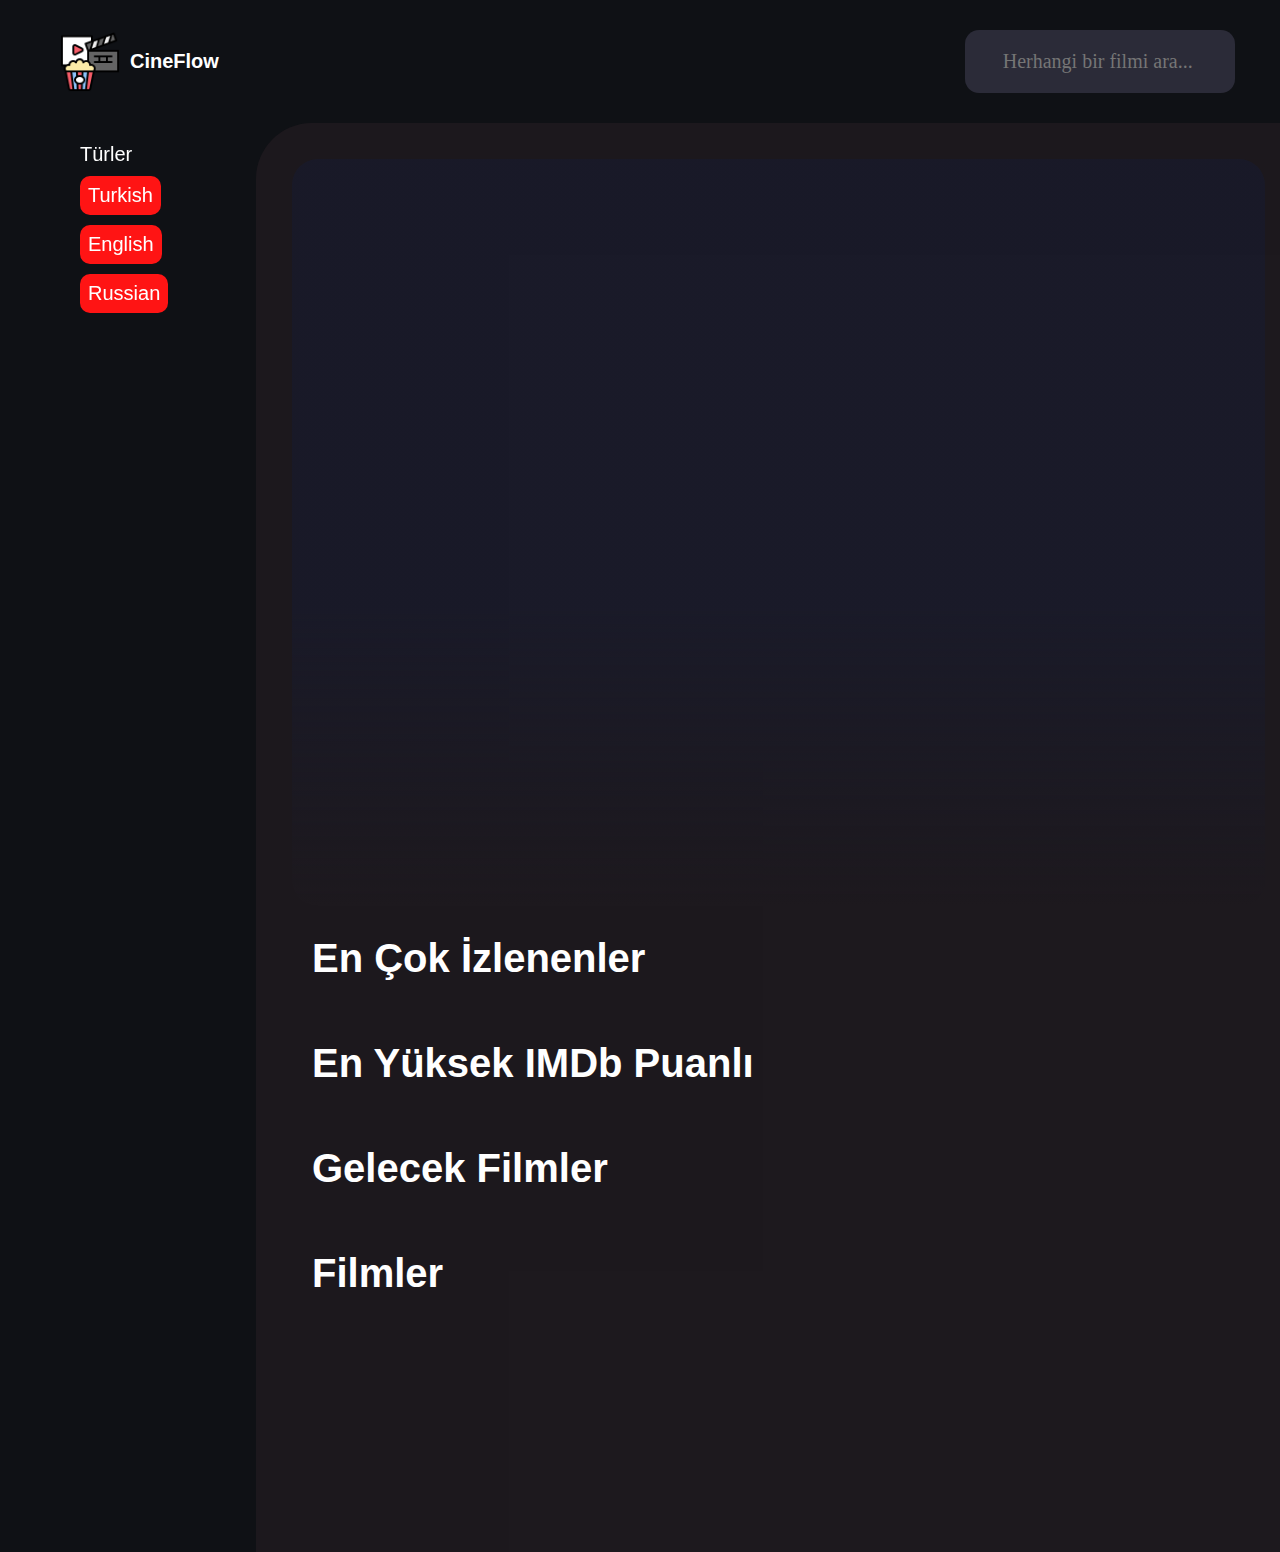
<file: index.html>
<!DOCTYPE html>
<html lang="en">
  <head>
    <meta charset="UTF-8" />
    <meta name="viewport" content="width=device-width, initial-scale=1.0" />
    <link rel="stylesheet" href="HomePage/style.css" />
    <link rel="icon" href="images/theater.png" type="image/x-icon" />
    <link
      rel="stylesheet"
      href="https://cdnjs.cloudflare.com/ajax/libs/font-awesome/6.5.1/css/all.min.css"
      integrity="sha512-DTOQO9RWCH3ppGqcWaEA1BIZOC6xxalwEsw9c2QQeAIftl+Vegovlnee1c9QX4TctnWMn13TZye+giMm8e2LwA=="
      crossorigin="anonymous"
      referrerpolicy="no-referrer"
    />

    <link
      rel="stylesheet"
      href="https://cdn.jsdelivr.net/npm/swiper@11/swiper-bundle.min.css"
    />

    <title>CineFlow | Film izlə | Serial izlə</title>
  </head>
  <body>
    <div class="header">
      <div class="logo">
        <a href="index.html">
          <img src="images/theater.png" alt="" srcset="" />
          <p>CineFlow</p></a
        >
      </div>
      <div class="search">
        <ul class="search__result"></ul>
        <i class="fa-solid fa-magnifying-glass"></i
        ><input
          autocomplete="off"
          placeholder="Search any movies..."
          type="text"
          name=""
          id="search"
          class="search__input"
        />
      </div>
    </div>
    <div class="main">
      <button class="menu-btn">☰</button>
      <div class="genre">
        <h1 class="genre_h1"></h1>
        <ul class="genre_ul"></ul>
        <ul class="language"></ul>
      </div>
      <div class="movie_main">
        <div class="slider">
          <div class="swiper width mySwiper">
            <div class="swiper-wrapper slider_add"></div>
            <div class="swiper-button-next"></div>
            <div class="swiper-button-prev"></div>
            
          </div>
        </div>

        <div class="genres_movies">
          <h1 class="most_h1 h1"></h1>

          <div class="most_watched">
            <div class="swiper mySwiper_most_watched">
              <div class="swiper-wrapper add_most_watcher"></div>
            </div>
          </div>
          <h1 class="imdb_h1 h1"></h1>

          <div class="most_watched">
            <div class="swiper mySwiper_most_watched">
              <div class="swiper-wrapper add_imdb"></div>
            </div>
          </div>
          <h1 class="upcomming_h1 h1"></h1>

          <div class="most_watched">
            <div class="swiper mySwiper_most_watched">
              <div class="swiper-wrapper add_upcomming"></div>
            </div>
          </div>
        </div>
        <h1 class="genre_movies_title h1"></h1>
        <div class="movies"></div>
        <ul class="pagination"></ul>
      </div>
    </div>
    

    <script src="https://cdn.jsdelivr.net/npm/swiper@11/swiper-bundle.min.js"></script>

    <script src="HomePage/appSwiper.js"></script>
    <script src="HomePage/app.js"></script>
  </body>
</html>
</file>
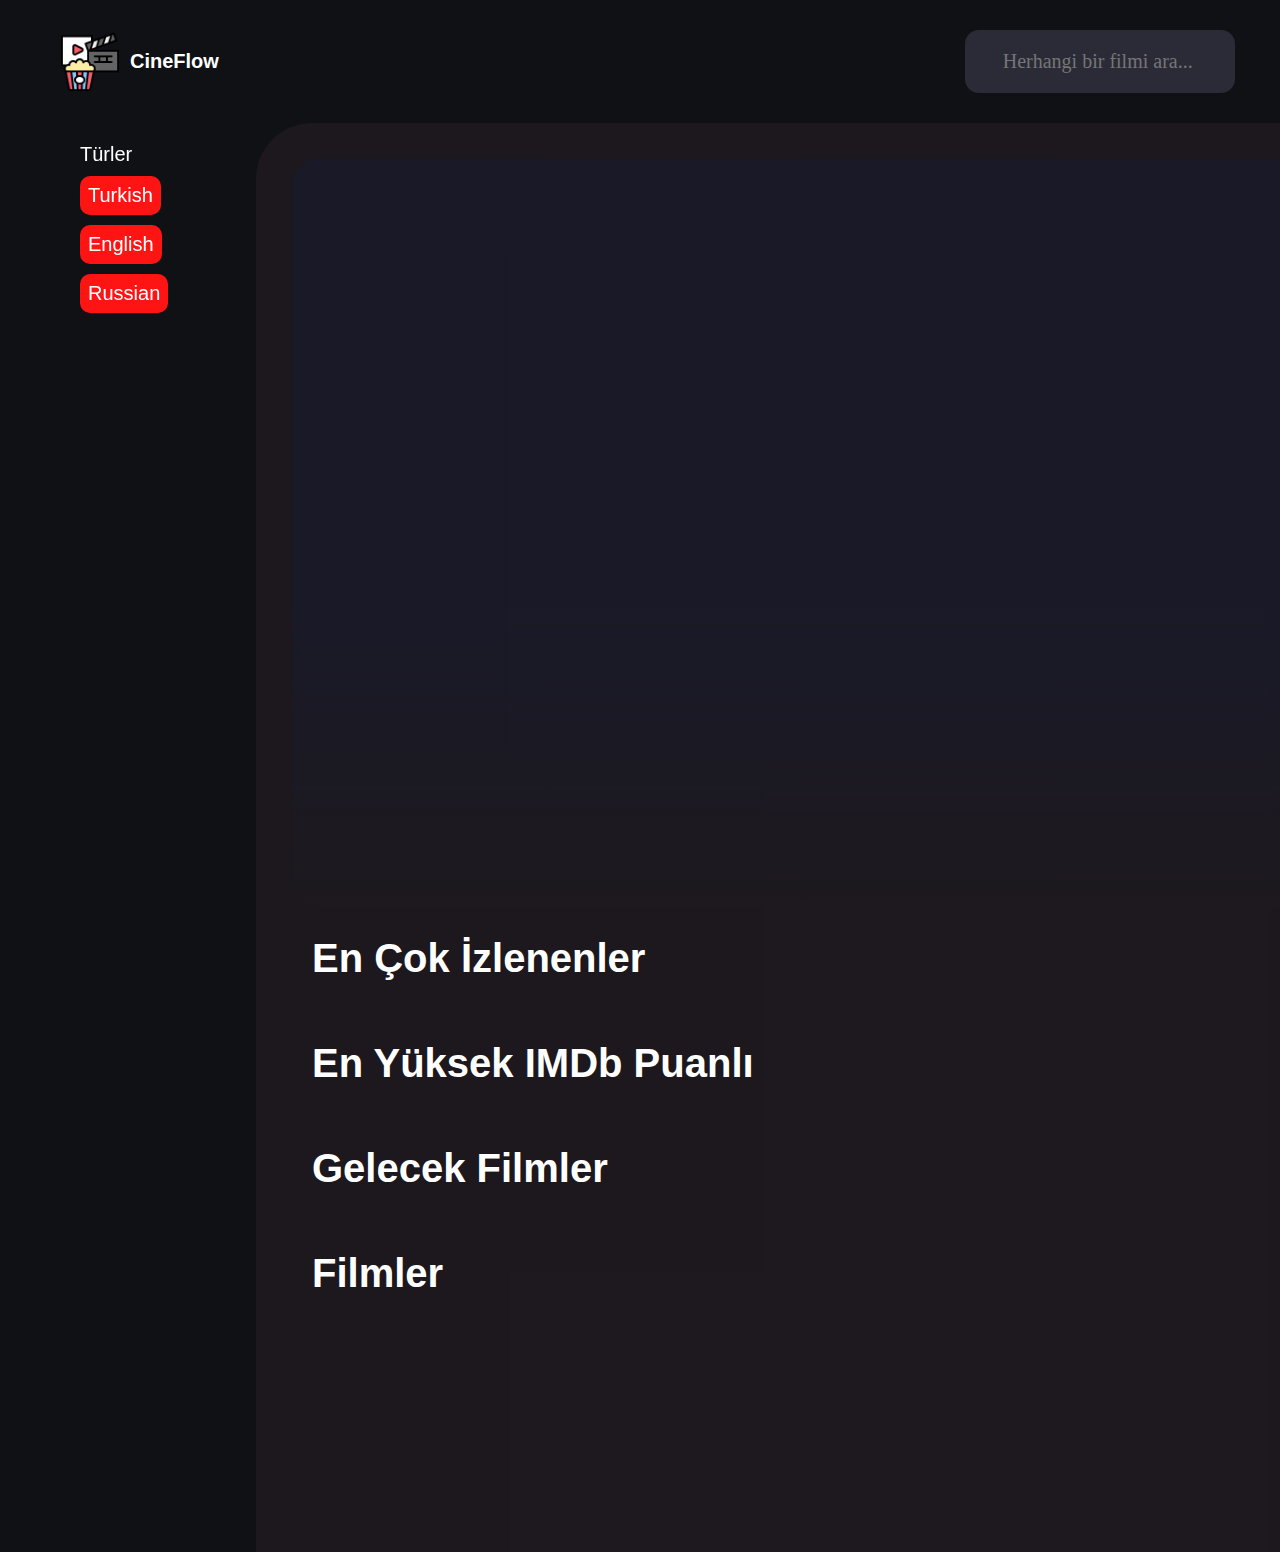
<file: HomePage/index.html>
<!DOCTYPE html>
<html lang="en">
  <head>
    <meta charset="UTF-8" />
    <meta name="viewport" content="width=device-width, initial-scale=1.0" />
    <link rel="stylesheet" href="style.css" />
    <link rel="icon" href="../images/theater.png" type="image/x-icon" />
    <link
      rel="stylesheet"
      href="https://cdnjs.cloudflare.com/ajax/libs/font-awesome/6.5.1/css/all.min.css"
      integrity="sha512-DTOQO9RWCH3ppGqcWaEA1BIZOC6xxalwEsw9c2QQeAIftl+Vegovlnee1c9QX4TctnWMn13TZye+giMm8e2LwA=="
      crossorigin="anonymous"
      referrerpolicy="no-referrer"
    />

    <link
      rel="stylesheet"
      href="https://cdn.jsdelivr.net/npm/swiper@11/swiper-bundle.min.css"
    />

    <title>CineFlow | Film izlə | Serial izlə</title>
  </head>
  <body>
    <div class="header">
      <div class="logo">
        <a href="../HomePage/index.html">
          <img src="../images/theater.png" alt="" srcset="" />
          <p>CineFlow</p></a
        >
      </div>
      <div class="search">
        <ul class="search__result"></ul>
        <i class="fa-solid fa-magnifying-glass"></i
        ><input
          autocomplete="off"
          placeholder="Search any movies..."
          type="text"
          name=""
          id="search"
          class="search__input"
        />
      </div>
    </div>
    <div class="main">
      <div class="genre">
        <h1 class="genre_h1"></h1>
        <ul class="genre_ul"></ul>
        <ul class="language">
      </div>
      <div class="movie_main">
        <div class="slider">
          <div class="swiper mySwiper">
            <div class="swiper-wrapper slider_add"></div>
            <div class="swiper-button-next"></div>
            <div class="swiper-button-prev"></div>
          </div>
        </div>

        <div class="genres_movies">
          <h1 class="most_h1 h1"></h1>

          <div class="most_watched">
            <div class="swiper mySwiper_most_watched">
              <div class="swiper-wrapper add_most_watcher"></div>
            </div>
          </div>
          <h1 class="imdb_h1 h1"></h1>

          <div class="most_watched">
            <div class="swiper mySwiper_most_watched">
              <div class="swiper-wrapper add_imdb"></div>
            </div>
          </div>
          <h1 class="upcomming_h1 h1"></h1>

          <div class="most_watched">
            <div class="swiper mySwiper_most_watched">
              <div class="swiper-wrapper add_upcomming"></div>
            </div>
          </div>
        </div>
        <h1 class="genre_movies_title h1"></h1>
        <div class="movies"></div>
        <ul class="pagination"></ul>
      </div>
    </div>

    <script src="https://cdn.jsdelivr.net/npm/swiper@11/swiper-bundle.min.js"></script>

    <script src="appSwiper.js"></script>
    <script src="app.js"></script>
  </body>
</html>
</file>
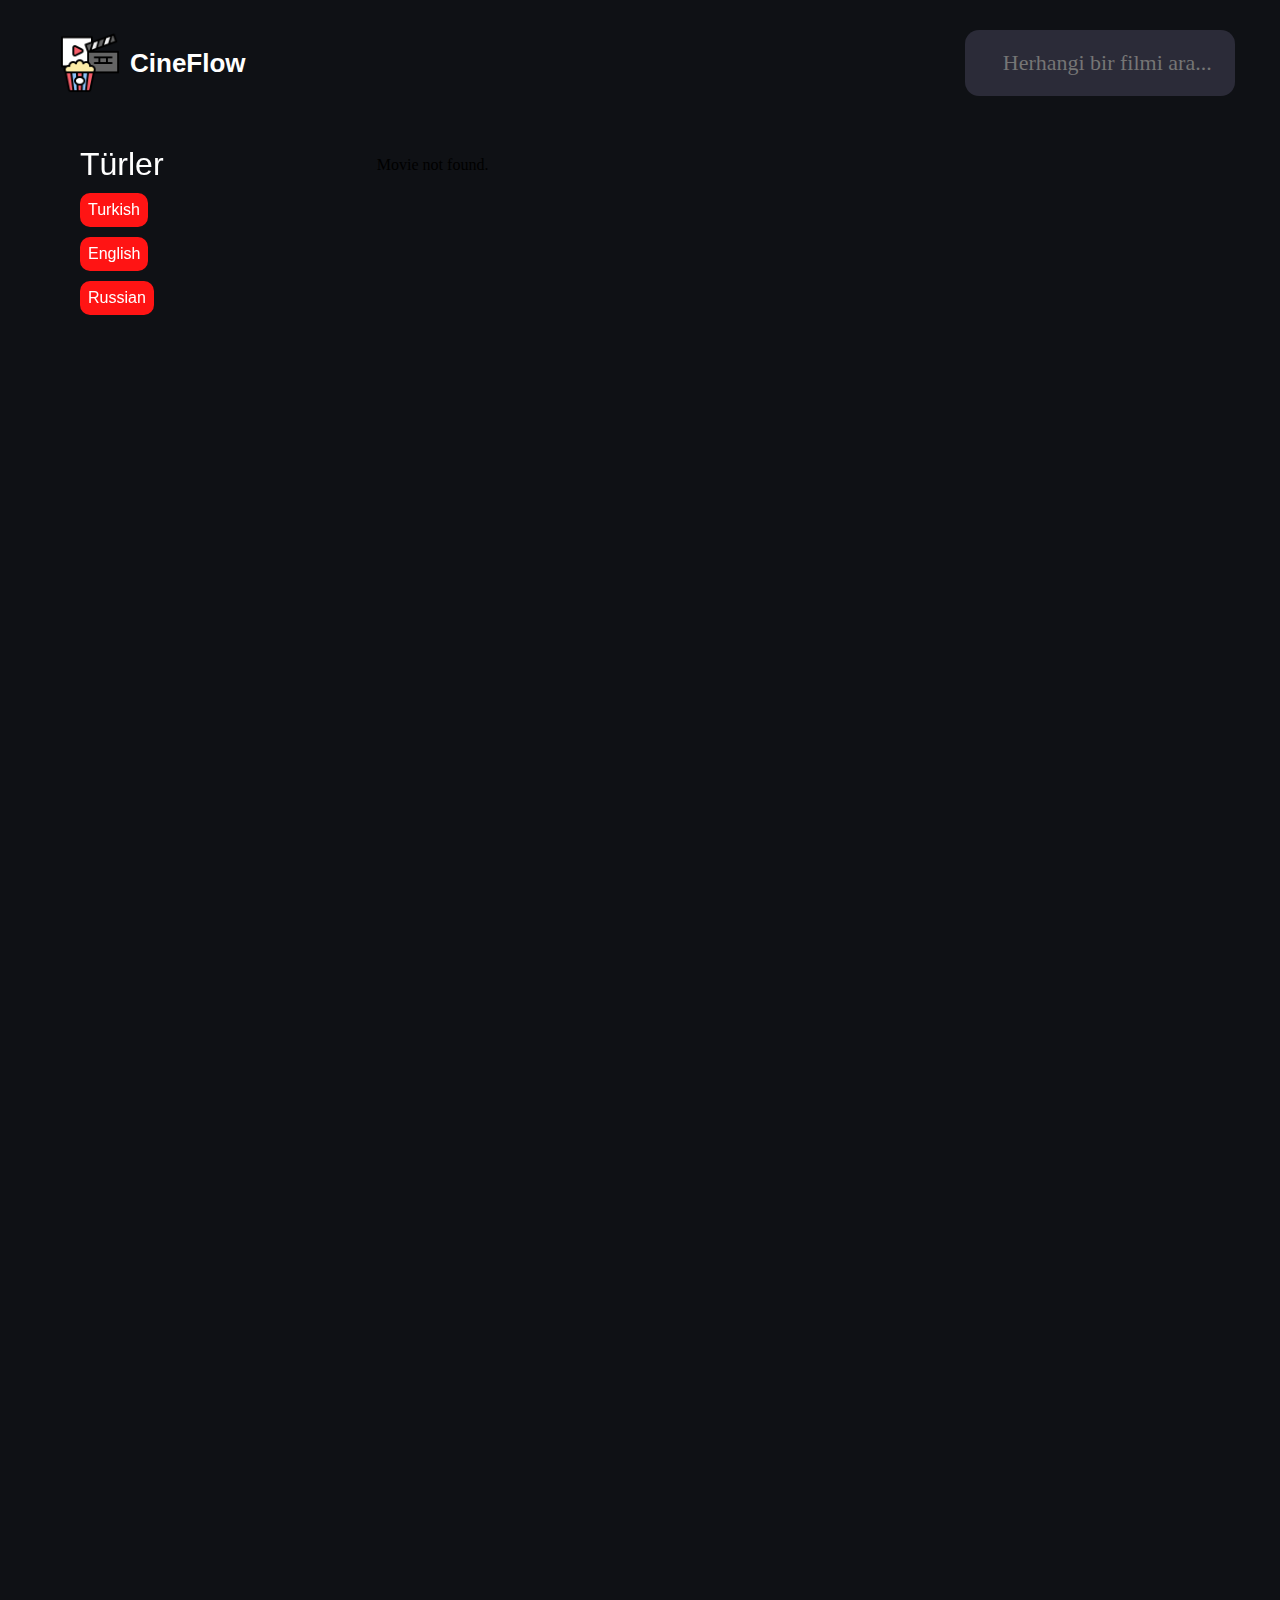
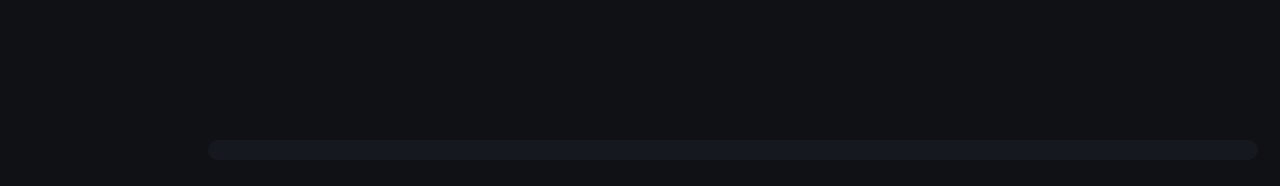
<file: DetailPage/detail.html>
<!DOCTYPE html>
<html lang="en">
  <head>
    <meta charset="UTF-8" />
    <meta name="viewport" content="width=device-width, initial-scale=1.0" />
    <link rel="stylesheet" href="detail.css" />
    <link rel="icon" class="head_icon" href="../images/theater.png" />
    <link
      rel="stylesheet"
      href="https://cdn.jsdelivr.net/npm/swiper@11/swiper-bundle.min.css"
    />

    <title>FILMIN ADI | CineFlow | Film izlə | Serial izlə</title>
  </head>
  <body>
    <div class="header">
      <div class="logo">
        <a href="../index.html">
          <img src="../images/theater.png" alt="" srcset="" />
          <p>CineFlow</p></a
        >
      </div>
      <div class="search">
        <ul class="search__result"></ul>
        <i class="fa-solid fa-magnifying-glass"></i
        ><input
          autocomplete="off"
          placeholder="Search any movies..."
          type="text"
          name=""
          id="search"
          class="search__input"
        />
      </div>
    </div>
    <div class="main">
      <button class="menu-btn">☰</button>
      <div class="genre">
        <h1></h1>
        <ul class="genre_ul"></ul>
        <ul class="language"></ul>
      </div>
      <div class="detail_movie">
        <div class="movie_detail"></div>
      </div>
      <div class="genre_generation">
      </div>
    </div>
    <div class="swiper mySwiper position_a">
      <div class="swiper-wrapper add_also_movie"></div>
    </div>

    <ul class="pagination"></ul>

    <script src="detail.js"></script>
    <script src="https://cdn.jsdelivr.net/npm/swiper@11/swiper-bundle.min.js"></script>

    <!-- Initialize Swiper -->
    <script>
    var swiper = new Swiper(".mySwiper", {
  spaceBetween: 10,
  pagination: {
    el: ".swiper-pagination",
    clickable: true,
  },
  breakpoints: {
    320: { // Mobil ekranlar
      slidesPerView: 1,
    },
    768: { // Planşetlər
      slidesPerView: 2,
    },
    1024: { // Kompüterlər
      slidesPerView: 4,
    },
  },
});

    </script>
  </body>
</html>
</file>
<file: HomePage/style.css>
* {
  margin: 0;
  padding: 0;
  box-sizing: border-box;
  text-decoration: none;
  list-style: none;
}
html {
  scroll-behavior: smooth;
}
body {
  background-color: #0f1115;
  position: relative;
  padding-left: 60px;
}
.header {
  display: flex;
  justify-content: space-between;
  align-items: center;
  background-color: inherit;
  width: 100%;
  padding: 0 45px 0 0;
  margin: 30px 0;
}
.logo {
  display: flex;
  align-items: center;
  justify-content: center;
}
.logo img {
  height: 60px;
}
.logo a {
  color: #fff;
  height: 60px;
  font-size: 26px;
  display: flex;
  justify-content: center;
  align-items: center;
}
.logo a p {
  font-family: Verdana, Geneva, Tahoma, sans-serif;
  font-weight: 600;
  margin-left: 10px;
}
.search {
  display: flex;
  align-items: center;
  border-radius: 14px;
  background-color: rgb(43, 43, 56);
  margin-left: 20px;
  padding: 20px 25px;
  width: 23%;
  position: relative;
}
.search__result {
  border-radius: 15px;
  position: absolute;
  width: 100%;
  top: 100%;
  left: 0;
  background-color: rgb(43, 43, 56);
  display: flex;
  flex-direction: column;
  gap: 5px;
  max-height: 600px;
  overflow: auto;
  z-index: 9999;
  box-shadow: inset 0 0 25px 0 #54364073, 0 0 25px 0 #5436409a;
}
.search_img {
  width: 75px;
  height: 75px;
  border-radius: 15%;
  margin: 10px;
}
.search__result li {
  padding: 5px;
  display: flex;
  cursor: pointer;
  align-items: center;
  color: #fff;
  font-family: "Segoe UI", Tahoma, Geneva, Verdana, sans-serif;
  border-radius: 15px;
  transition: all 0.5s ease;
}
.search__result li:hover {
  background-color: #5436409a;
  transition: all 0.5s ease;
}

.search input {
  border: none;
  outline: none;
  background-color: inherit;
  color: rgba(255, 255, 255, 0.527);
  font-family: Cambria, Cochin, Georgia, Times, "Times New Roman";
  font-size: 22px;
  padding-left: 8px;
  font-weight: 300;
  max-width: 100%;
}
.search i {
  color: rgba(255, 255, 255, 0.26);
  font-size: 20px;
  margin-right: 5px;
}

.main {
  display: flex;
  justify-content: space-between;
  align-items: Start;
}
.genre {
  font-family: "Segoe UI", Tahoma, Geneva, Verdana, sans-serif;
  background-color: inherit;
  padding: 20px;
  color: #fff;
  position: sticky;
  top: 0;
  left: 0;
  width: 250px;
  max-height: 100vh; /* Maksimum hündürlük */
  overflow-y: auto; /* Şaquli scroll aktiv edilir */
  transition: height 0.3s ease; /* Yüksekliği animasyonla değiştir */
}

/* Scrollbar dizaynı */
.genre::-webkit-scrollbar {
  width: 0px;
}

.genre::-webkit-scrollbar-thumb {
  background: rgba(168, 168, 168, 0.5);
  border-radius: 8px;
}

.genre::-webkit-scrollbar-thumb:hover {
  background: rgba(75, 54, 54, 0.8);
}

.genre h1 {
  font-weight: 500;
}
.movie_main {
  background-color: #54364034;
  /* background-image: url(images/slider-banner.jpg); */
  background-repeat: no-repeat;
  background-size: cover;
  background-position: center;
  border-top-left-radius: 56px;
  padding: 36px 0px 36px 36px;
  width: 80vw;
}

.genre_li {
  color: #fff;
  margin: 8px 0;
  font-size: 24px;
  font-family: Verdana, Geneva, Tahoma;
  font-weight: 100;
}
.genre_ul a {
  color: rgba(128, 128, 128, 0.24);
  transition: all 0.7s ease;
}

.genre_ul a:hover {
  color: rgb(255, 255, 255);
}

/* Scrollbar genişliğini ayarla */
::-webkit-scrollbar {
  width: 10px; /* Dikey scroll */
  height: 16px; /* Yatay scroll */
  border-radius: 8px;
  /* transition: ease 0.3s ease-in-out; */
}

/* Scrollbar arka planına resim ekle */
::-webkit-scrollbar-track {
  border-radius: 8px;
  background-color: #54364034;
  /* background: url("your-image-url.jpg") no-repeat center center; */
  background-size: cover; /* Resmin tamamını göster */
}

/* Scrollbar'ın kaydırma çubuğu */
::-webkit-scrollbar-thumb {
  background: rgba(168, 168, 168, 0.5); /* Kaydırma çubuğu rengi */
  border-radius: 8px;
}

/* Kaydırma çubuğuna hover efekti */
::-webkit-scrollbar-thumb:hover {
  border-radius: 8px;
  background: rgba(75, 54, 54, 0.8);
}

/* ________________________________________________________ */

.movies {
  display: grid;
  grid-template-columns: repeat(auto-fit, minmax(min(270px, 100%), 1fr));
  margin: 60px 0;
}
.movie {
  width: 90%;
  overflow: hidden;
  display: flex;
  justify-content: center;
  align-items: center;
  color: #fff;
  /* margin: 10px; */
  font-family: "Franklin Gothic Medium", "Arial Narrow", Arial, sans-serif,
    Geneva, Tahoma, sans-serif;
  background-color: rgba(43, 43, 56, 0);
  transition: all 0.5s ease;
}
.movie:hover {
  transition: all 0.5s ease;
  background-color: rgba(43, 43, 56, 0.5);
  border-radius: 26px;
  filter: drop-shadow();
}

.movie_image {
  width: 276px;
  height: 415px;
  object-fit: cover;
  border-radius: 26px;
}
.movie_title {
  color: #fff;
  font-size: 20px;
  font-family: Verdana, Geneva, Tahoma, sans-serif;
  padding: 0 10px;
  margin-top: 10px;
}
.movie_info {
  display: flex;
  justify-content: space-between;
  align-items: center;
  margin: 14px 0;
  padding: 0 10px;
  color: hsla(0, 0%, 100%, 0.504);
}

.movie_info > p {
  background-color: #ffffff1c;
  padding: 4px;
  border-radius: 6px;
  margin-top: 6px;
  font-size: 16px;
  font-weight: 100;
  font-style: normal;
}
.movie_info i {
  display: flex;
  justify-content: center;
  align-items: center;
  font-size: 25px;
  font-weight: 100;
  font-style: normal;
}
.movie_info i p {
  margin-top: 8px;
  font-weight: 100;
  font-style: normal;
}

.mySwiper {
  width: 80vw;
  height: 83vh;
  border-radius: 26px;
  position: relative;
}
.swiper-wrapper {
  background: linear-gradient(
    180deg,
    rgba(18, 31, 72, 0.259) 60%,
    #1d191e 100%
  );
}
.none {
  display: none !important;
}
.mySwiper img {
  width: 100%;
  height: 100%;
  object-fit: cover;
  border-radius: 26px;
  position: absolute;
  top: 0;
  left: 0;
  z-index: -1;
}

.swiper-slide a h1 {
  color: #fff;
}
.swiper-slide a p {
  color: #fff;
}
.swiper-slide button {
  text-decoration: none;
  color: #fff;
}

button {
  background-color: #ff1414;
  border: none;
  border-radius: 10px;
  padding: 8px;
  margin-top: 10px;
  font-size: 16px;
  color: #fff;
  cursor: pointer;
}

.most_watched {
  display: block;
}
.h1 {
  font-family: "Trebuchet MS", "Lucida Sans Unicode", "Lucida Grande",
    "Lucida Sans", Arial, sans-serif, Times, serif;
  font-style: normal;
  font-size: 32px;
  color: #fff;
  margin: 30px 0 30px 20px !important;
  width: 75vw;
}
.most_h1 {
  font-family: "Trebuchet MS", "Lucida Sans Unicode", "Lucida Grande",
    "Lucida Sans", Arial, sans-serif, Times, serif;
  font-style: normal;
  font-size: 32px;
  color: #fff;
  margin: 30px;
}
.mySwiper_most_watched .swiper-wrapper .swiper-slide {
  /* background: linear-gradient(
    180deg,
    rgba(50, 0, 252, 0.5) 0%,
    rgba(0, 0, 0, 0.098) 90%,
    rgba(0, 0, 0, 0) 100%
  ); */
  max-width: 95% !important;
  border-radius: 18px;
}

.btn {
  background-color: #ff1414;
  border: none;
  padding: 18px 60px;
  border-radius: 10px;
  margin-top: 40px;
  font-size: 24px;
  font-family: Verdana, Geneva, Tahoma, sans-serif;
  font-weight: 100;
}
.btn i {
  margin-right: 20px;
}
.slider {
  width: 76vw;
  height: 83vh;
  border-radius: 26px;
  position: relative;
}
.width {
  width: 100%;
}
.main_slider_background h1 {
  color: #fff;
  font-size: 70px;
  font-family: Verdana, Geneva, Tahoma, sans-serif;
  font-weight: 600;
}
.main_slider_text {
  margin: 200px 0 0 80px;
  font-family: "Segoe UI", Tahoma, Geneva, Verdana, sans-serif;
  z-index: 999 !important;
  text-shadow: #000000 2px 2px 2px;
}
.main_slider_text div {
  display: flex;
  align-items: center;
  text-shadow: #000000 0px 1px 1px;
  font-size: 24px;
  font-weight: 100;
}

.main_slider_text div p {
  font-size: 20px;
  font-family: Verdana, Geneva, Tahoma, sans-serif;
  font-weight: 100;
  text-shadow: #000000 1px 1px 2px;
  margin: 50px 0;
}
.main_slider_text > p {
  margin-top: 10px;
  font-size: 20px;
  color: #ffffffaf !important;
  width: 50%;
  text-shadow: #ffffff 2px 2px px !important ;
}
.main_slider_text div pre {
  border: 1px solid #00000065;
  margin: 0 10px;
  border-radius: 4px;
  color: #fff;
  background-color: #85858586;
  padding: 2px;
}
.pagination {
  display: flex;
  justify-content: center;
  align-items: center;
  gap: 10px;
  margin-bottom: 100px;
  max-width: 95%;
}
.pagination li {
  border: 1px solid #ffffff1a;
  border-radius: 20%;
  padding: 7px;
  cursor: pointer;
  color: rgba(255, 166, 0, 0.384);
}
.pagination li.active {
  background-color: rgba(255, 166, 0, 0.384);
  color: #fff;
}
.pagination li:hover {
  background-color: rgba(255, 255, 255, 0.384);
  color: #fff;
  transition: all 0.5s ease;
}
.mySwiper_most_watched {
  width: 80vw;
  /* height: 400px; */
}
.most_watcher_image {
  object-fit: cover;
  height: 371px;
}
.most_watcher_slide {
  width: 100%;
  height: 100%;
  object-fit: cover;
}
.most_watcher_slide img {
  width: 100%;
  /* height: 300px; */
  object-fit: cover;
  border-radius: 20px;
}
.most_watcher_title {
  font-family: "Trebuchet MS", "Lucida Sans Unicode", "Lucida Grande",
    "Lucida Sans", Arial, sans-serif, Times, serif;
  font-style: normal;
  font-size: 20px;
  color: #fff;
  margin: 10px 4px;
}
.most_watcher_info {
  display: flex;
  align-items: center;
  margin: 0 4px;
}
.most_watcher_info > p {
  font-family: "Trebuchet MS", "Lucida Sans Unicode", "Lucida Grande",
    "Lucida Sans", Arial, sans-serif, Times, serif;
  font-style: normal;

  background-color: #8f7b9459;
  border-radius: 4px;
  padding: 6px;
}
.most_watcher_info i {
  /* height: 100%; */
  width: 100%;
  display: flex;
  font-family: "Trebuchet MS", "Lucida Sans Unicode", "Lucida Grande",
    "Lucida Sans", Arial, sans-serif, Times, serif;
  font-style: normal;

  font-size: 20px;
  font-weight: 100;
}
.swiper-button-prev:after,
.swiper-rtl .swiper-button-next:after,
.swiper-button-next:after,
.swiper-rtl .swiper-button-prev:after {
  content: "prev";
  color: #ff141486;
}
.most_watcher_info i p {
  margin-top: 6px;
  font-family: "Trebuchet MS", "Lucida Sans Unicode", "Lucida Grande",
    "Lucida Sans", Arial, sans-serif, Times, serif;
  font-style: normal;
}
.most_watcher_info img {
  height: 30px;
  width: 30px;
  object-fit: cover;
}
.dg {
  display: grid;
  grid-template-columns: repeat(auto-fit, minmax(min(200px, 100%), 1fr));
}

.genre_movies_title {
  font-family: "Trebuchet MS", "Lucida Sans Unicode", "Lucida Grande",
    "Lucida Sans", Arial, sans-serif, Times, serif;
  font-style: normal;
  color: #fff;
  font-size: 46px;
}
.genres_movies {
  max-width: 95%;
  overflow: hidden;
}
/* Navbar stilleri */
.navbar {
  position: relative;
  background-color: #333;
  padding: 10px;
  display: flex;
  justify-content: flex-end;
}

.menu-btn {
  margin: 0 auto;
  font-size: 50px !important;
  color: white;
  background: none;
  border: none;
  cursor: pointer;
  position: relative;
  padding: 10px;
  transition: transform 0.3s ease;
}


/* Dalgali animasyon */
@keyframes waveAnimation {
  0% {
    transform: translateY(0);
  }
  25% {
    transform: translateY(-10px);
  }
  50% {
    transform: translateY(5px);
  }
  75% {
    transform: translateY(-5px);
  }
  100% {
    transform: translateY(0);
  }
}

.menu-btn.clicked {
  animation: waveAnimation 0.6s ease;
}
.menu-btn {
  display: none;
}

@media screen and (min-width: 1400px) and (max-width: 1599px) {
}

/* 3. Orta Büyük Ekran (min-width: 1200px ve max-width: 1399px) */
@media screen and (min-width: 1200px) and (max-width: 1399px) {
  * {
    font-size: 20px !important;
  }
  .h1 {
    font-size: 40px !important;
  }
  .main_slider_text h1 {
    font-size: 48px !important;
  }
}

/* 4. Normal Laptop (min-width: 1024px ve max-width: 1199px) */
@media screen and (min-width: 1024px) and (max-width: 1199px) {
  * {
    font-size: 20px !important;
  }
  .h1 {
    font-size: 30px !important;
  }
  .main_slider_text h1 {
    font-size: 44px !important;
  }
}

/* 5. Tablet (768px ve 1023px arası) */
@media screen and (min-width: 768px) and (max-width: 1023px) {
  * {
    font-size: 18px !important;
  }
  body {
    background-color: #0f1115;
    position: relative;
    padding-left: 20px;
  }

  .movies {
    display: grid;
    grid-template-columns: repeat(auto-fit, minmax(min(180px, 100%), 1fr));
    margin: 60px 0;
  }
  .movie h4,
  .movie h5 {
    padding: 0 60px;
  }
}

/* 6. Küçük Tablet (600px ve 767px arası) */
@media screen and (min-width: 600px) and (max-width: 768px) {
  .menu-btn {
    display: block;
  }
  * {
    font-size: 16px !important;
  }
  .main {
    display: block;
  }

  .genre {
    text-align: center;
    width: 100%;
    display: none;
    position: relative;
    margin: 20px 0 50px 0;
  }
  .movies {
    display: grid;
    grid-template-columns: repeat(auto-fit, minmax(min(270px, 100%), 1fr));
    margin: 60px 0;
  }
  .swiper-wrapper {
    background: #00000000;
  }
  .movie_main {
    background-color: #54364000;
    padding: 0;
    margin: 0 auto;
  }
  body {
    background-color: #0f1115;
    position: relative;
    padding-left: 20px;
  }
  .movie_image {
    width: 170px;
    height: 260px;
    object-fit: cover;
    border-radius: 26px;
  }
  .movies {
    display: grid;
    grid-template-columns: repeat(auto-fit, minmax(min(180px, 100%), 1fr));
    margin: 60px 0;
  }
}

/* 7. Büyük Mobil (480px ve 599px arası) */
@media screen and (min-width: 480px) and (max-width: 599px) {
  * {
    font-size: 14px !important;
  }
  .main_slider_text h1 {
    font-size: 32px !important;
  }
  .h1 {
    font-size: 26px !important;
  }
  .menu-btn {
    display: block;
  }
  .main {
    display: block;
  }
  .genre {
    text-align: center;
    width: 100%;
    display: none;
    position: relative;
    margin: 20px 0 50px 0;
  }
  .movie_main {
    background-color: #54364000;
    padding: 0;
    margin: 0 auto;
  }
  body {
    background-color: #0f1115;
    position: relative;
    padding-left: 20px;
  }
  .movie_image {
    width: 170px;
    height: 260px;
    object-fit: cover;
    border-radius: 26px;
  }
  .movies {
    display: grid;
    grid-template-columns: repeat(auto-fit, minmax(min(200px, 100%), 1fr));
    margin: 60px 0;
  }
}

/* 8. Orta Küçük Mobil (380px ve 479px arası) */
@media screen and (min-width: 380px) and (max-width: 479px) {
  * {
    font-size: 12px !important;
  }
  .menu-btn {
    display: block;
  }
  .main {
    display: block;
  }
  body {
    background-color: #0f1115;
    position: relative;
    padding-left: 20px;
  }
  .genre {
    text-align: center;
    width: 100%;
    display: none;
    position: relative;
    margin: 20px 0 50px 0;
  }
  .movie_main {
    background-color: #54364000;
    padding: 0;
    margin: 0 auto;
  }
  .movie_image {
    width: 170px;
    height: 260px;
    object-fit: cover;
    border-radius: 26px;
  } .movies {
    display: grid;
    grid-template-columns: repeat(auto-fit, minmax(min(200px, 100%), 1fr));
    margin: 60px 0;
  }
}
@media screen and (max-width: 380px) {
  * {
    font-size: 12px !important;
  }
  .menu-btn {
    display: block;
  }
  .main {
    display: block;
  }
  body {
    background-color: #0f1115;
    position: relative;
    padding-left: 20px;
  }
  .genre {
    text-align: center;
    width: 100%;
    display: none;
    position: relative;
    margin: 20px 0 50px 0;
  }
  .movie_main {
    background-color: #54364000;
    padding: 0;
    margin: 0 auto;
  }
  .movie_image {
    width: 170px;
    height: 260px;
    object-fit: cover;
    border-radius: 26px;
  }
}
</file>
<file: DetailPage/detail.css>
* {
  margin: 0;
  padding: 0;
  box-sizing: border-box;
  text-decoration: none;
  list-style: none;
}
html {
  scroll-behavior: smooth;
}
body {
  background-color: #0f1115;
  position: relative;
  padding-left: 60px;
}
.header {
  display: flex;
  justify-content: space-between;
  align-items: center;
  background-color: inherit;
  width: 100%;
  padding: 0 45px 0 0;
  margin: 30px 0;
}
.logo {
  display: flex;
  align-items: center;
  justify-content: center;
}
.logo img {
  height: 60px;
}
.logo a {
  color: #fff;
  height: 60px;
  font-size: 26px;
  display: flex;
  justify-content: center;
  align-items: center;
}
.logo a p {
  font-family: Verdana, Geneva, Tahoma, sans-serif;
  font-weight: 600;
  margin-left: 10px;
}
.search {
  display: flex;
  align-items: center;
  border-radius: 14px;
  background-color: rgb(43, 43, 56);
  margin-left: 20px;
  padding: 20px 25px;
  width: 23%;
  position: relative;
}
.search__result {
  border-radius: 15px;
  position: absolute;
  width: 100%;
  top: 100%;
  left: 0;
  background-color: rgb(43, 43, 56);
  display: flex;
  flex-direction: column;
  gap: 5px;
  max-height: 600px;
  overflow: auto;
  z-index: 9999;
  box-shadow: inset 0 0 25px 0 #54364073, 0 0 25px 0 #5436409a;
}
.search_img {
  width: 75px;
  height: 75px;
  border-radius: 15%;
  margin: 10px;
}
.search__result li {
  padding: 5px;
  display: flex;
  cursor: pointer;
  align-items: center;
  color: #fff;
  font-family: "Segoe UI", Tahoma, Geneva, Verdana, sans-serif;
  border-radius: 15px;
  transition: all 0.5s ease;
}
.search__result li:hover {
  background-color: #5436409a;
  transition: all 0.5s ease;
}

.search input {
  border: none;
  outline: none;
  background-color: inherit;
  color: rgba(255, 255, 255, 0.527);
  font-family: Cambria, Cochin, Georgia, Times, "Times New Roman";
  font-size: 22px;
  padding-left: 8px;
  font-weight: 300;
  max-width: 100%;
}
.search i {
  color: rgba(255, 255, 255, 0.26);
  font-size: 20px;
  margin-right: 5px;
}

.main {
  display: flex;
  align-items: Start;
}
.genre {
  font-family: "Segoe UI", Tahoma, Geneva, Verdana, sans-serif;
  background-color: inherit;
  padding: 20px;
  color: #fff;
  position: sticky;
  top: 0px;
  left: 0px;
}
.genre h1 {
  font-weight: 500;
}

.genre_li {
  color: #fff;
  margin: 8px 0;
  font-size: 24px;
  font-family: Verdana, Geneva, Tahoma;
  font-weight: 100;
}
.genre_ul a {
  color: rgba(128, 128, 128, 0.24);
  transition: all 0.7s ease;
}

.genre_ul a:hover {
  color: rgb(255, 255, 255);
}

/* Scrollbar genişliğini ayarla */
::-webkit-scrollbar {
  width: 10px; /* Dikey scroll */
  height: 16px; /* Yatay scroll */
  border-radius: 8px;
  /* transition: ease 0.3s ease-in-out; */
}

/* Scrollbar arka planına resim ekle */
::-webkit-scrollbar-track {
  border-radius: 8px;
  background-color: #54364034;
  /* background: url("your-image-url.jpg") no-repeat center center; */
  background-size: cover; /* Resmin tamamını göster */
}

/* Scrollbar'ın kaydırma çubuğu */
::-webkit-scrollbar-thumb {
  background: rgba(168, 168, 168, 0.5); /* Kaydırma çubuğu rengi */
  border-radius: 8px;
}

/* Kaydırma çubuğuna hover efekti */
::-webkit-scrollbar-thumb:hover {
  border-radius: 8px;
  background: rgba(75, 54, 54, 0.8);
}

.detail_movie > img {
  width: 27%;
  height: max-content;
  object-fit: cover;
  border-radius: 20px;
  position: sticky;
  top: 0;
  left: 0;
}
.detail_movie {
  background-repeat: no-repeat;
  background-size: cover;
  width: 95%;
  padding: 30px;
  border-radius: 30px;
  margin-left: 80px;
  z-index: -1;
  display: flex;
  /* justify-content: center; */
  /* align-items: center; */
  position: relative;
  height: 940px;
  margin-bottom: 700px;
  overflow-y: scroll;
}
.detail_movie_info {
  color: #fff;
  margin-left: 50px;
  display: flex;
  flex-direction: column;
  position: absolute;
  width: 60%;
  left: 27%;
  top: 10%;
}
.detail_movie_info h1 {
  font-family: "Trebuchet MS", "Lucida Sans Unicode", "Lucida Grande",
    "Lucida Sans", Arial, sans-serif, Times, serif;
  font-style: bold;
  font-size: 7dvw;
  font-weight: 900;
}
.movie_about {
  display: block !important;
}

.detail_movie_imdb {
  display: flex;
  /* justify-content: center; */
  align-items: center;
  font-family: "Trebuchet MS", "Lucida Sans Unicode", "Lucida Grande",
    "Lucida Sans", Arial, sans-serif, Times, serif;
  font-style: normal;
  font-size: 3dvh;
}
.detail_movie_imdb i {
  font-style: normal;
  border: none;
}
.detail_movie_imdb i span {
  padding-top: 10px;
}
.detail_movie_imdb > p {
  margin: 20px 0px 20px 40px;
  font-style: normal;
}
button {
  background-color: #ff1414;
  border: none;
  border-radius: 10px;
  padding: 8px;
  margin-top: 10px;
  font-size: 16px;
  color: #fff;
  cursor: pointer;
}
.detail_genre {
  font-family: "Trebuchet MS", "Lucida Sans Unicode", "Lucida Grande",
    "Lucida Sans", Arial, sans-serif, Times, serif;
  font-style: normal;
  font-size: 2dvh;

  margin-bottom: 20px;
  color: #ffffffa7;
}
.movie_about {
  font-family: "Trebuchet MS", "Lucida Sans Unicode", "Lucida Grande",
    "Lucida Sans", Arial, sans-serif, Times, serif;
  font-style: normal;
  font-size: 2dvh;
width: 50%;
  color: #ffffffa7;
  margin-bottom: 20px;
}
.movie_about div:nth-child(2) {
  color: #ffffffe0;

  text-align: center;
}
.movie_about > div {
  color: #ffffffe0;
  text-align: start;

  margin-bottom: 40px;
}
/* body {
  position: relative;
}
.also_like {
  width: 100%;
  height: 500px;
  background-color: #ffffff19;
  position: absolute;
  top: 1000px;
  left: 0;
  display: flex;
  overflow: hidden;
  overflow: scroll;
}
.slide {
  /* display: inline-block; */
/* width: 100%;
  height: 100%;
  border: 1px solid red;}
   */

.swiper {
  width: 100%;
  height: 100%;
}

.swiper-slide {
  text-align: center;
  font-size: 18px;
  display: flex;
  justify-content: center;
  align-items: center;
  height: 300px;
  width: 18% !important;
}

.position_a {
  /* right:  50%; */
  transform: translate(6%, -130%);
  font-family: "Trebuchet MS", "Lucida Sans Unicode", "Lucida Grande",
    "Lucida Sans", Arial, sans-serif, Times, serif;
  font-style: normal;
  font-size: 24px;
  color: #fff;
  width: 86%;
  border-radius: 20px;
  background-color: #252a344d;
  padding: 10px 10px !important;
}
.most_watcher_image {
  object-fit: cover;
  height: 371px;
  border-radius: 10px;
}
.most_watcher_title {
  font-family: "Trebuchet MS", "Lucida Sans Unicode", "Lucida Grande",
    "Lucida Sans", Arial, sans-serif, Times, serif;
  font-style: normal;
  font-size: 20px;
  color: #fff !important;
  margin: 10px 4px;
}

.most_watcher_info {
  display: flex;
  align-items: center;
  margin: 0 10px;
}
.most_watcher_info > p {
  font-family: "Trebuchet MS", "Lucida Sans Unicode", "Lucida Grande",
    "Lucida Sans", Arial, sans-serif, Times, serif;
  font-style: normal;
  color: #fff;

  background-color: #8f7b9459;
  border-radius: 4px;
  padding: 6px;
}
.genre {
  font-family: "Segoe UI", Tahoma, Geneva, Verdana, sans-serif;
  background-color: inherit;
  padding: 20px;
  color: #fff;
  position: sticky;
  top: 0;
  left: 0;
  width: 250px;
  max-height: 100vh; /* Maksimum hündürlük */
  overflow-y: auto; /* Şaquli scroll aktiv edilir */
}

/* Scrollbar dizaynı */
.genre::-webkit-scrollbar {
  width: 0px;
}

.genre::-webkit-scrollbar-thumb {
  background: rgba(168, 168, 168, 0.5);
  border-radius: 8px;
}
.genre_generation_title {
  width: 100%;
}
.pagination {
  display: flex;
  justify-content: center;
  align-items: center;
  gap: 16px;
}
.pagination li {
  border: 1px solid #ffffff1a;
  border-radius: 20%;
  padding: 7px;
  cursor: pointer;
  color: rgba(255, 166, 0, 0.384);
}
.pagination li.active {
  background-color: rgba(255, 166, 0, 0.384);
  color: #fff;
}
.pagination li:hover {
  background-color: rgba(255, 255, 255, 0.384);
  color: #fff;
  transition: all 0.5s ease;
}
.most_watcher_info i {
  /* height: 100%; */
  width: 100%;
  display: flex;
  font-family: "Trebuchet MS", "Lucida Sans Unicode", "Lucida Grande",
    "Lucida Sans", Arial, sans-serif, Times, serif;
  font-style: normal;

  font-size: 20px;
  font-weight: 100;
}
.most_watcher_info i p {
  margin-top: 6px;
  font-family: "Trebuchet MS", "Lucida Sans Unicode", "Lucida Grande",
    "Lucida Sans", Arial, sans-serif, Times, serif;
  color: #fff;
  font-style: normal;
}
.most_watcher_info img {
  height: 30px;
  width: 30px;
  object-fit: cover;
}
.genre_generation {
  width: 80vw;
  display: grid;
  grid-template-columns: repeat(auto-fit, minmax(min(290px, 100%), 1fr));
  margin: 60px 0;
}
.genre_generation_title {
  /* transform:translate3d(40px, -90px, 0); */
  position: static;
  color: #fff;
  top: 70px;
  font-family: "Franklin Gothic Medium", "Arial Narrow", Arial, sans-serif,
    Geneva, Tahoma, sans-serif;
  background-color: rgba(43, 43, 56, 0);
  transition: all 1.5s ease;
  font-size: 70px;
  z-index: -1;
}

.movie {
  width: 90%;
  overflow: hidden;
  display: flex;
  justify-content: center;
  align-items: center;
  color: #fff;
  margin: 10px;
  font-family: "Franklin Gothic Medium", "Arial Narrow", Arial, sans-serif,
    Geneva, Tahoma, sans-serif;
  background-color: rgba(43, 43, 56, 0);
  transition: all 0.5s ease;
}
.movie:hover {
  transition: all 0.5s ease;
  background-color: rgba(43, 43, 56, 0.5);
  border-radius: 26px;
  filter: drop-shadow();
}

.movie_image {
  width: 276px;
  height: 415px;
  object-fit: cover;
  border-radius: 26px;
}
.movie_title {
  color: #fff;
  font-size: 20px;
  font-family: Verdana, Geneva, Tahoma, sans-serif;
  padding: 0 10px;
  margin-top: 10px;
}
.movie_info {
  display: flex;
  justify-content: space-between;
  align-items: center;
  margin: 14px 0;
  padding: 0 10px;
  color: hsla(0, 0%, 100%, 0.504);
}

.movie_info > p {
  background-color: #ffffff1c;
  padding: 4px;
  border-radius: 6px;
  margin-top: 6px;
  font-size: 16px;
  font-weight: 100;
  font-style: normal;
}
.movie_info i {
  display: flex;
  justify-content: center;
  align-items: center;
  font-size: 25px;
  font-weight: 100;
  font-style: normal;
}
.movie_info i p {
  margin-top: 8px;
  font-weight: 100;
  font-style: normal;
}
.genre_movies_title {
  font-family: "Trebuchet MS", "Lucida Sans Unicode", "Lucida Grande",
    "Lucida Sans", Arial, sans-serif, Times, serif;
  font-style: normal;
  color: #fff;
  font-size: 46px;
}
.genres_movies {
  max-width: 95%;
  overflow: hidden;
}
/* Navbar stilleri */
.navbar {
  position: relative;
  background-color: #333;
  padding: 10px;
  display: flex;
  justify-content: flex-end;
}

.menu-btn {
  margin: 0 auto;
  font-size: 50px !important;
  color: white;
  background: none;
  border: none;
  cursor: pointer;
  position: relative;
  padding: 10px;
  transition: transform 0.3s ease;
}

/* Dalgali animasyon */
@keyframes waveAnimation {
  0% {
    transform: translateY(0);
  }
  25% {
    transform: translateY(-10px);
  }
  50% {
    transform: translateY(5px);
  }
  75% {
    transform: translateY(-5px);
  }
  100% {
    transform: translateY(0);
  }
}

.menu-btn.clicked {
  animation: waveAnimation 0.6s ease;
}
.menu-btn {
  display: none;
}

@media screen and (min-width: 1400px) and (max-width: 1599px) {
}

/* 3. Orta Büyük Ekran (min-width: 1200px ve max-width: 1399px) */
@media screen and (min-width: 1200px) and (max-width: 1399px) {
  /* * {
    font-size: 20px !important;
  } */
  .h1 {
    font-size: 40px !important;
  }
  .main_slider_text h1 {
    font-size: 48px !important;
  }
  .swiper-slide {
    flex-shrink: 0;
    width: 27% !important;
    height: 100% !important;
    position: relative;
    transition-property: transform;
    display: block;
  }
}

/* 4. Normal Laptop (min-width: 1024px ve max-width: 1199px) */
@media screen and (min-width: 1024px) and (max-width: 1199px) {
  /* * {
    font-size: 20px !important;
  } */
  .h1 {
    font-size: 30px !important;
  }
  .main_slider_text h1 {
    font-size: 44px !important;
  }
  .swiper-slide {
    flex-shrink: 0;
    width: 33% !important;
    height: 100% !important;
    position: relative;
    transition-property: transform;
    display: block;
  }
}

/* 5. Tablet (768px ve 1023px arası) */
@media screen and (min-width: 768px) and (max-width: 1023px) {
  /* * {
    font-size: 18px !important;
  } */
  .detail_movie{
    margin: 0 auto !important;;
  }
  body {
    background-color: #0f1115;
    position: relative;
    padding-left: 20px;
  }
  .swiper{
    margin-top: 84% !important;
  }
  .swiper-slide {
    flex-shrink: 0;
    width: 50% !important;
    height: 100% !important;
    position: relative;
    transition-property: transform;
    display: block;
  }
  .movies {
    display: grid;
    grid-template-columns: repeat(auto-fit, minmax(min(180px, 100%), 1fr));
    margin: 60px 0;
  }
  .movie h4,
  .movie h5 {
    padding: 0 60px;
  }
}

/* 6. Küçük Tablet (600px ve 767px arası) */
@media screen and (min-width: 600px) and (max-width: 768px) {
  .menu-btn {
    display: block;
  }  .detail_movie{
    margin: 0 auto !important;;
  }
  .swiper{
    margin-top: 110% !important;
  }
  /* * {
    font-size: 16px !important;
  } */
  .main {
    display: block;
  }
  .swiper-slide {
    flex-shrink: 0;
    width: 50% !important;
    height: 100% !important;
    position: relative;
    transition-property: transform;
    display: block;
  }
  .genre {
    text-align: center;
    width: 100%;
    display: none;
    position: relative;
    margin: 20px 0 50px 0;
  }
  .movies {
    display: grid;
    grid-template-columns: repeat(auto-fit, minmax(min(270px, 100%), 1fr));
    margin: 60px 0;
  }
  .swiper-wrapper {
    background: #00000000;
  }
  .movie_main {
    background-color: #54364000;
    padding: 0;
    margin: 0 auto;
  }
  body {
    background-color: #0f1115;
    position: relative;
    padding-left: 20px;
  }
  .movie_image {
    width: 170px;
    height: 260px;
    object-fit: cover;
    border-radius: 26px;
  }
  .movies {
    display: grid;
    grid-template-columns: repeat(auto-fit, minmax(min(180px, 100%), 1fr));
    margin: 60px 0;
  }
}

/* 7. Büyük Mobil (480px ve 599px arası) */
@media screen and (min-width: 480px) and (max-width: 599px) {
  /* * {
    font-size: 14px !important;
  } */  .detail_movie{
    margin: 0 auto !important;;
  } .swiper{
    margin-top: 135% !important;
  }
  .main_slider_text h1 {
    font-size: 32px !important;
  }
  .h1 {
    font-size: 26px !important;
  }
  .menu-btn {
    display: block;
  }
  .main {
    display: block;
  }
  .swiper-slide {
    flex-shrink: 0;
    width: 70% !important;
    height: 100% !important;
    position: relative;
    transition-property: transform;
    display: block;
  }
  .genre {
    text-align: center;
    width: 100%;
    display: none;
    position: relative;
    margin: 20px 0 50px 0;
  }
  .movie_main {
    background-color: #54364000;
    padding: 0;
    margin: 0 auto;
  }
  body {
    background-color: #0f1115;
    position: relative;
    padding-left: 20px;
  }
  .movie_image {
    width: 170px;
    height: 260px;
    object-fit: cover;
    border-radius: 26px;
  }
  .movies {
    display: grid;
    grid-template-columns: repeat(auto-fit, minmax(min(200px, 100%), 1fr));
    margin: 60px 0;
  }
}

/* 8. Orta Küçük Mobil (380px ve 479px arası) */
@media screen and (min-width: 380px) and (max-width: 479px) {
  /* * {
    font-size: 12px !important;
  } */  .detail_movie{
    margin: 0 auto !important;;
  } .swiper{
    margin-top: 170% !important;
  }
  .menu-btn {
    display: block;
  }
  .main {
    display: block;
  }
  body {
    background-color: #0f1115;
    position: relative;
    padding-left: 20px;
  }
  .genre {
    text-align: center;
    width: 100%;
    display: none;
    position: relative;
    margin: 20px 0 50px 0;
  }
  .movie_main {
    background-color: #54364000;
    padding: 0;
    margin: 0 auto;
  }
  .movie_image {
    width: 170px;
    height: 260px;
    object-fit: cover;
    border-radius: 26px;
  }.swiper-slide {
    flex-shrink: 0;
    width: 85% !important;
    height: 100% !important;
    position: relative;
    transition-property: transform;
    display: block;
  }
  .movies {
    display: grid;
    grid-template-columns: repeat(auto-fit, minmax(min(200px, 100%), 1fr));
    margin: 60px 0;
  }
}
@media screen and (max-width: 380px) {
  * {
    font-size: 12px !important;
  }  .detail_movie{
    margin: 0 auto !important;;
  }
  .menu-btn {
    display: block;
  }
  .main {
    display: block;
  }.swiper-slide {
    flex-shrink: 0;
    width: 100% !important;
    height: 100% !important;
    position: relative;
    transition-property: transform;
    display: block;
  }
  body {
    background-color: #0f1115;
    position: relative;
    padding-left: 20px;
  }
  .genre {
    text-align: center;
    width: 100%;
    display: none;
    position: relative;
    margin: 20px 0 50px 0;
  }
  .movie_main {
    background-color: #54364000;
    padding: 0;
    margin: 0 auto;
  }
  .movie_image {
    width: 170px;
    height: 260px;
    object-fit: cover;
    border-radius: 26px;
  }
}
</file>
